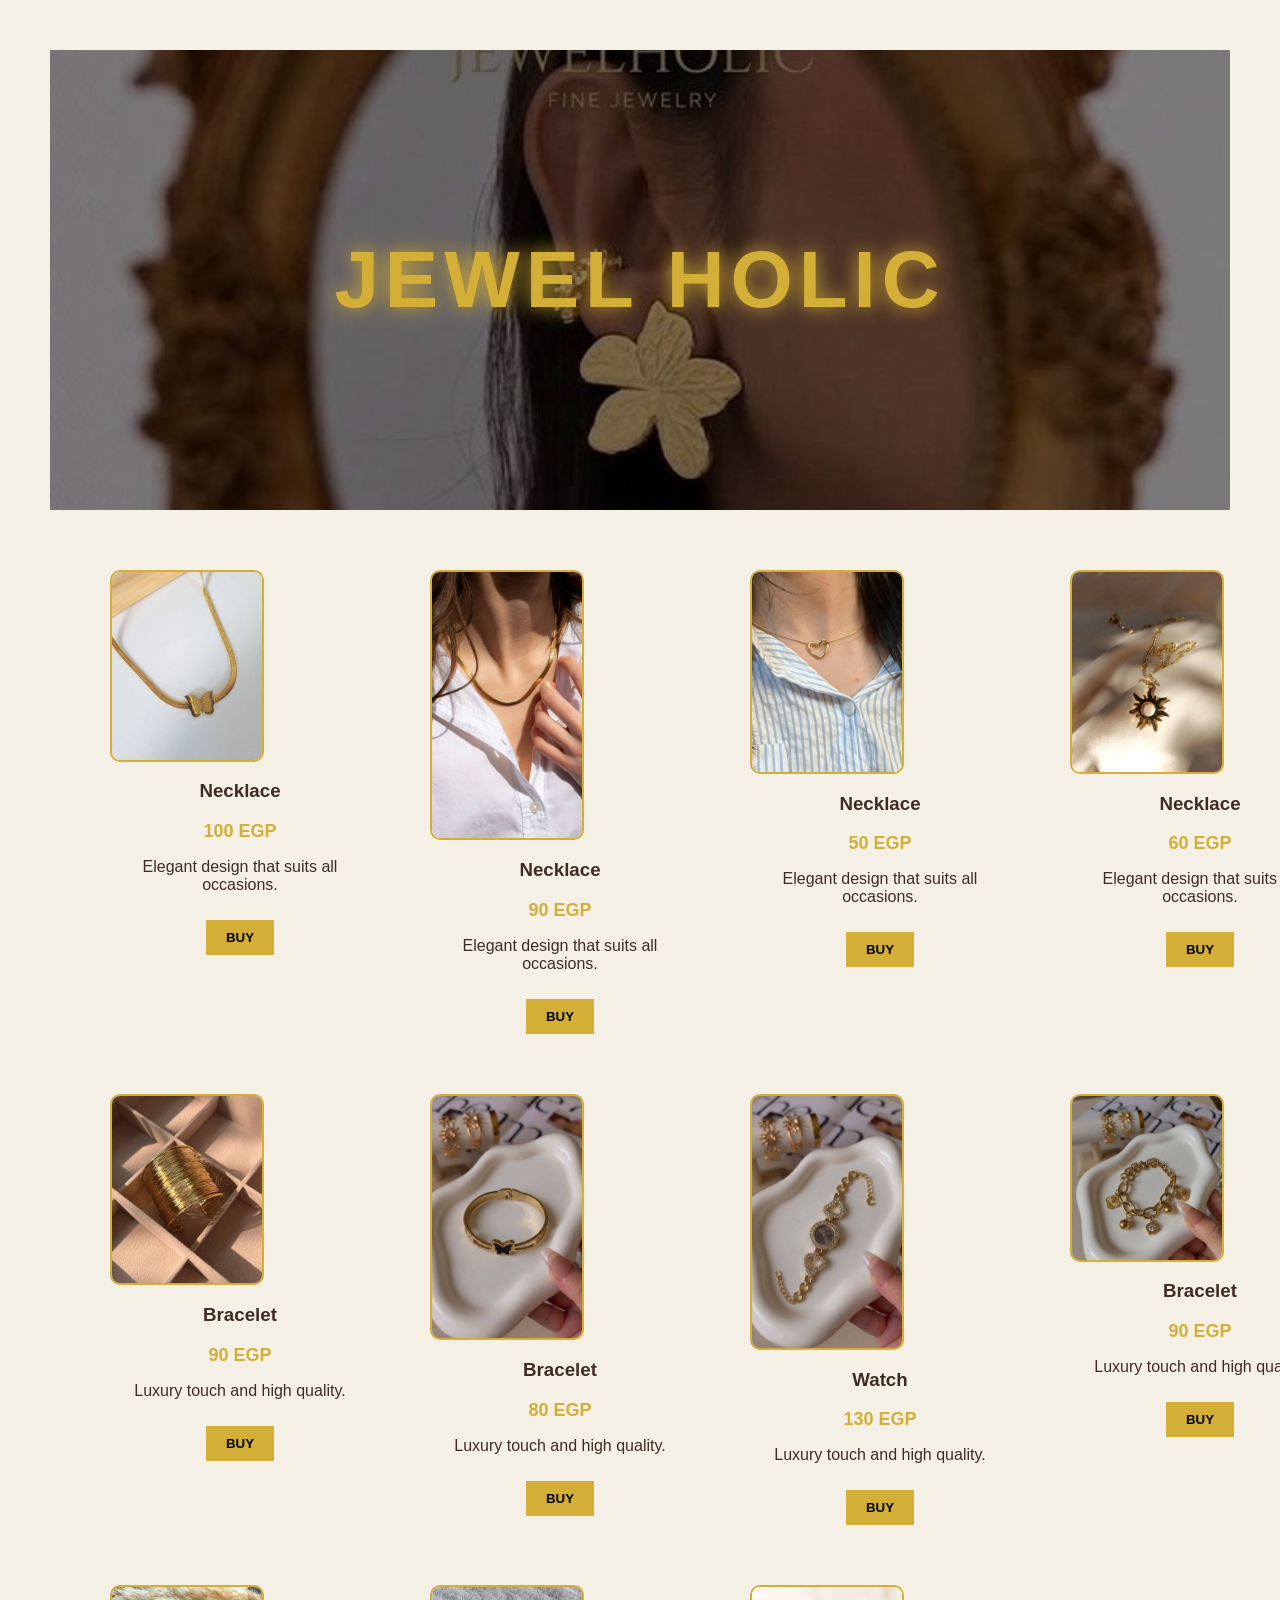
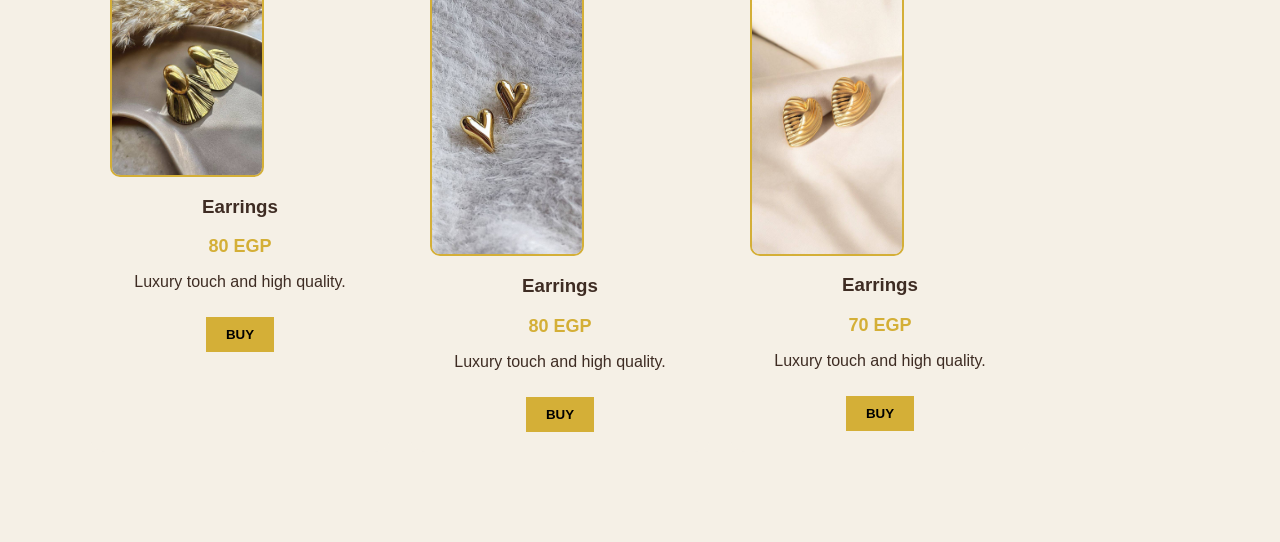
<file: index.html>
<!DOCTYPE html>
<html lang="ar">

<head>
    <meta charset="UTF-8">
    <meta name="viewport" content="width=device-width, initial-scale=1.0">

    <title>JEWEL HOLIC</title>

    <link rel="stylesheet" href="style.css">
    <link rel="stylesheet" href="order.html">

    <link href="https://fonts.googleapis.com/css2?family=Cinzel:wght@400;700&display=swap" rel="stylesheet">
</head>

<body>

    <header>
        <h1 id="logo"></h1>
    </header>

    <section class="products">

        <div class="card">
            <img src="photo_2026-05-01_15-14-10.jpg">
            <h3>Necklace</h3>
            <p class="price">100 EGP</p>
            <p>Elegant design that suits all occasions.</p>
            <a href="order.html?product=Luxury Necklace&price=100">
                <button>BUY</button>
            </a>


        </div>

        <div class="card">
            <img src="photo_3_2026-05-01_16-06-55.jpg">
            <h3>Necklace</h3>
            <p class="price">90 EGP</p>
            <p>Elegant design that suits all occasions.</p>
            <a href="order.html?product=Luxury Necklace&price=90">
                <button>BUY</button>
            </a>

        </div>

        <div class="card">
            <img src="photo_11_2026-05-01_16-06-55.jpg">
            <h3>Necklace</h3>
            <p class="price">50 EGP</p>
            <p>Elegant design that suits all occasions.</p>
            <a href="order.html?product=Luxury Necklace&price=50">
                <button>BUY</button>
            </a>

        </div>

        <div class="card">
            <img src="photo_1_2026-05-01_16-06-55.jpg">
            <h3>Necklace</h3>
            <p class="price">60 EGP</p>
            <p>Elegant design that suits all occasions.</p>
            <a href="order.html?product=Luxury Necklace&price=60">
                <button>BUY</button>
            </a>

        </div>

        <div class="card">
            <img src="photo_2_2026-05-01_16-06-55.jpg">
            <h3>Necklace</h3>
            <p class="price">150 EGP</p>
            <p>Elegant design that suits all occasions.</p>
            <a href="order.html?product=Luxury Necklace&price=150">
                <button>BUY</button>
            </a>

        </div>

        <div class="card">
            <img src="photo_2026-05-01_15-14-16.jpg">
            <h3>Bracelet</h3>
            <p class="price">90 EGP</p>
            <p>Luxury touch and high quality.</p>
            <a href="order.html?product=Luxury Necklace&price=90">
                <button>BUY</button>
            </a>

        </div>

        <div class="card">
            <img src="photo_8_2026-05-01_16-06-55.jpg">
            <h3>Bracelet</h3>
            <p class="price">80 EGP</p>
            <p>Luxury touch and high quality.</p>
            <a href="order.html?product=Luxury Necklace&price=80">
                <button>BUY</button>
            </a>

        </div>

        <div class="card">
            <img src="photo_7_2026-05-01_16-06-55.jpg">
            <h3>Watch</h3>
            <p class="price">130 EGP</p>
            <p>Luxury touch and high quality.</p>
            <a href="order.html?product=Luxury Necklace&price=130">
                <button>BUY</button>
            </a>

        </div>

        <div class="card">
            <img src="photo_5_2026-05-01_16-06-55.jpg">
            <h3>Bracelet</h3>
            <p class="price">90 EGP</p>
            <p>Luxury touch and high quality.</p>
            <a href="order.html?product=Luxury Necklace&price=90">
                <button>BUY</button>
            </a>

        </div>

        <div class="card">
            <img src="photo_4_2026-05-01_16-06-55.jpg">
            <h3>Bracelet</h3>
            <p class="price">70 EGP</p>
            <p>Luxury touch and high quality.</p>
            <a href="order.html?product=Luxury Necklace&price=70">
                <button>BUY</button>
            </a>

        </div>


        <div class="card">
            <img src="photo_10_2026-05-01_16-06-55.jpg">
            <h3>Earrings</h3>
            <p class="price">80 EGP</p>
            <p>Luxury touch and high quality.</p>
            <a href="order.html?product=Luxury Necklace&price=80">
                <button>BUY</button>
            </a>

        </div>

        <div class="card">
            <img src="photo_9_2026-05-01_16-06-55.jpg">
            <h3>Earrings</h3>
            <p class="price">80 EGP</p>
            <p>Luxury touch and high quality.</p>

            <a href="order.html?product=Luxury Necklace&price=80">
                <button>BUY</button>
            </a>

        </div>
        <div class="card">
            <img src="photo_6_2026-05-01_16-06-55.jpg">
            <h3>Earrings</h3>
            <p class="price">70 EGP</p>
            <p>Luxury touch and high quality.</p>

            <a href="order.html?product=Luxury Necklace&price=70">
                <button>BUY</button>
            </a>

        </div>
        <script src="script.js"></script>


    </section>




</body>

</html>
</file>
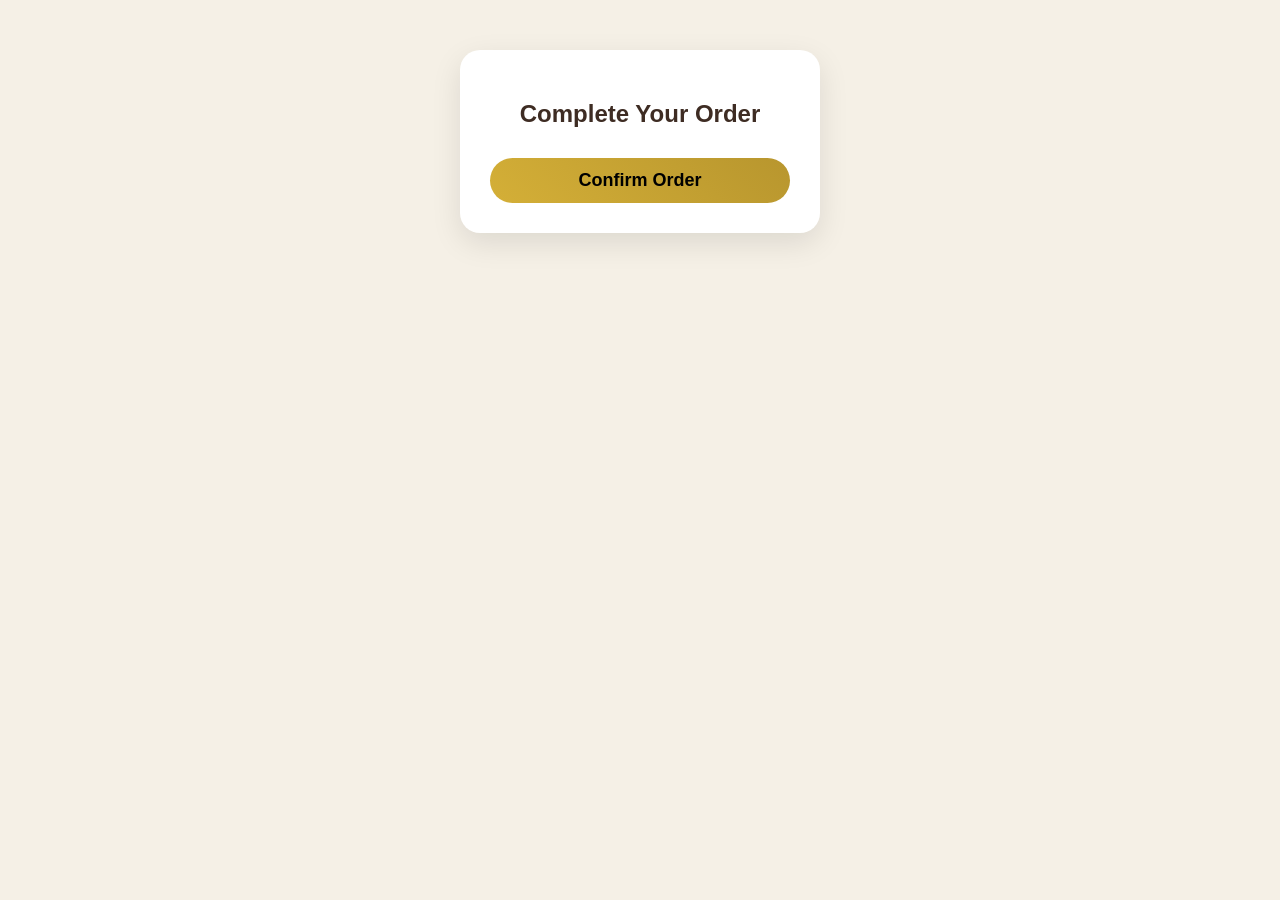
<file: order.html>
<!DOCTYPE html>
<html lang="en">

<head>
    <meta charset="UTF-8">
    <meta name="viewport" content="width=device-width, initial-scale=1.0">
    <title>Order</title>
    <link rel="stylesheet" href="style.css">
    <link rel="stylesheet" href="index.html">
    <style>
        body {
            font-family: Arial, sans-serif;
            background: #f5f0e6;
            text-align: center;
            padding: 50px;
        }

        .form-box {
            background: white;
            max-width: 400px;
            margin: auto;
            padding: 30px;
            border-radius: 20px;
            box-shadow: 0 10px 30px rgba(0, 0, 0, 0.1);
        }

        input {
            width: 100%;
            padding: 12px;
            margin: 10px 0;
            border: 1px solid #d4af37;
            border-radius: 10px;
            font-size: 16px;
            box-sizing: border-box;
        }

        button {
            background: linear-gradient(45deg, #d4af37, #b8962e);
            border: none;
            padding: 12px 20px;
            cursor: pointer;
            font-weight: bold;
            margin-top: 10px;
            border-radius: 30px;
            font-size: 18px;
            width: 100%;
        }

        button:hover {
            background: linear-gradient(45deg, #c4a030, #a88620);
        }

        h2 {
            color: #3e2c23;
        }
    </style>
</head>

<body>
    <div class="form-box">
        <h2>Complete Your Order</h2>

        <button onclick="window.location.href='https://wa.me/201021702269?text=Can I Make An Order'">Confirm Order
        </button>

    </div>
    <script src="script.js"></script>
</body>

</html>
</file>
<file: style.css>
body {
    margin: 0;
    font-family: 'Cinzel', serif;
    background: linear-gradient(135deg, #f5f0e6, #e6d3a3);
    color: #3e2c23;
}

/* الهيدر */
header {

    background: linear-gradient(90deg, #3e2c23, #000);
    text-align: center;
    padding: 50px 20px;
}

img {
    width: 100%;
    display: block;
}

.container {
    width: 100%;
    margin: 0;
    padding: 0;
}

.container img {
    width: 100%;
    display: block;
}

/* اللوجو */
#logo {
    font-size: 80px;
    color: #d4af37;
    letter-spacing: 8px;
    text-shadow: 0 0 15px #d4af37, 0 0 30px #b8962e;
}

/* cursor */
#logo::after {
    content: "";
    animation: blink 1s infinite;
}

@keyframes blink {
    50% {
        opacity: 0;
    }
}

/* المنتجات */
.products {
    display: grid;
    grid-template-columns: repeat(5, 1fr);
    gap: 20px;
    padding: 40px;
    justify-items: center;
    flex-wrap: wrap;
}

/* الكارد */
.card {
    background: #f5f0e6;
    width: 260px;
    padding: 20px;
    border-radius: 15px;
    text-align: center;
    box-shadow: 0 10px 30px rgba(0, 0, 0, 0, 2);
    transition: 0.3s;
}


.card:hover {
    transform: translateY(-10px);
}

.card img {
    width: 150px;
    border-radius: 10px;
    border: 2px solid #d4af37;
}

.price {
    color: #d4af37;
    font-weight: bold;
    font-size: 18px;
    margin: 5px 0;
}

/* الزر */
button {
    background: linear-gradient(45deg, #d4af37, #b8962e);
    border: none;
    padding: 10px 20px;
    cursor: pointer;
    font-weight: bold;
    margin-top: 10px;
}

button:hover {
    background: black;
    color: #d4af37;
}

/* الفورم */
.modal {
    display: none;
    position: fixed;
    width: 100%;
    height: 100%;
    background: rgba(0, 0, 0, 0.7);
}

.form-box {
    background: white;
    width: 320px;
    margin: 120px auto;
    padding: 20px;
    border-radius: 10px;
    text-align: center;
    animation: fade 0.4s;
}

@keyframes fade {
    from {
        transform: scale(0.8);
        opacity: 0;
    }

    to {
        transform: scale(1);
        opacity: 1;
    }
}

input {
    width: 90%;
    margin: 10px 0;
    padding: 10px;
}

.close {
    float: right;
    cursor: pointer;
    font-size: 20px;
}

/* 📱 Responsive */
@media (max-width: 768px) {

    #logo {
        font-size: 40px;
        letter-spacing: 4px;
    }

    .products {
        grid-template-columns: repeat(2, 1fr);
        flex-direction: column;
        align-items: center;
        padding: 20px;
    }

    .card {
        width: 90%;
    }

    header {
        padding: 30px 10px;
    }
}

/* الهيدر الرئيسي */
header {
    height: 40vh;
    display: flex;
    justify-content: center;
    align-items: center;

    position: relative;

    background: url("photo_٢٠٢٦-٠٥-٠١_١٥-٠٨-٠٧.jpg");
    background-size: cover;
    background-position: center;
}

/* طبقة تغميق عشان الكلام يبان */
header::before {
    content: "";
    position: absolute;
    top: 0;
    left: 0;

    width: 100%;
    height: 100%;

    background: rgba(0, 0, 0, 0.5);
}

/* اللوجو فوق الصورة */
#logo {
    position: relative;
    z-index: 1;

    color: #d4af37;
    font-size: 80px;
    letter-spacing: 6px;
    text-shadow: 0 0 20px #d4af37;
}







body {
    font-family: Arial;
    background: #f5f0e6;
    text-align: center;
    padding: 50px;
}

.form-box {
    background: white;
    padding: 30px;
    width: 300px;
    margin: auto;
    border-radius: 10px;
    box-shadow: 0 0 15px rgba(0, 0, 0, 0.2);
}

input {
    width: 90%;
    margin: 10px 0;
    padding: 10px;
}

button {
    background: #d4af37;
    border: none;
    padding: 10px 20px;
    cursor: pointer;
}
</file>
